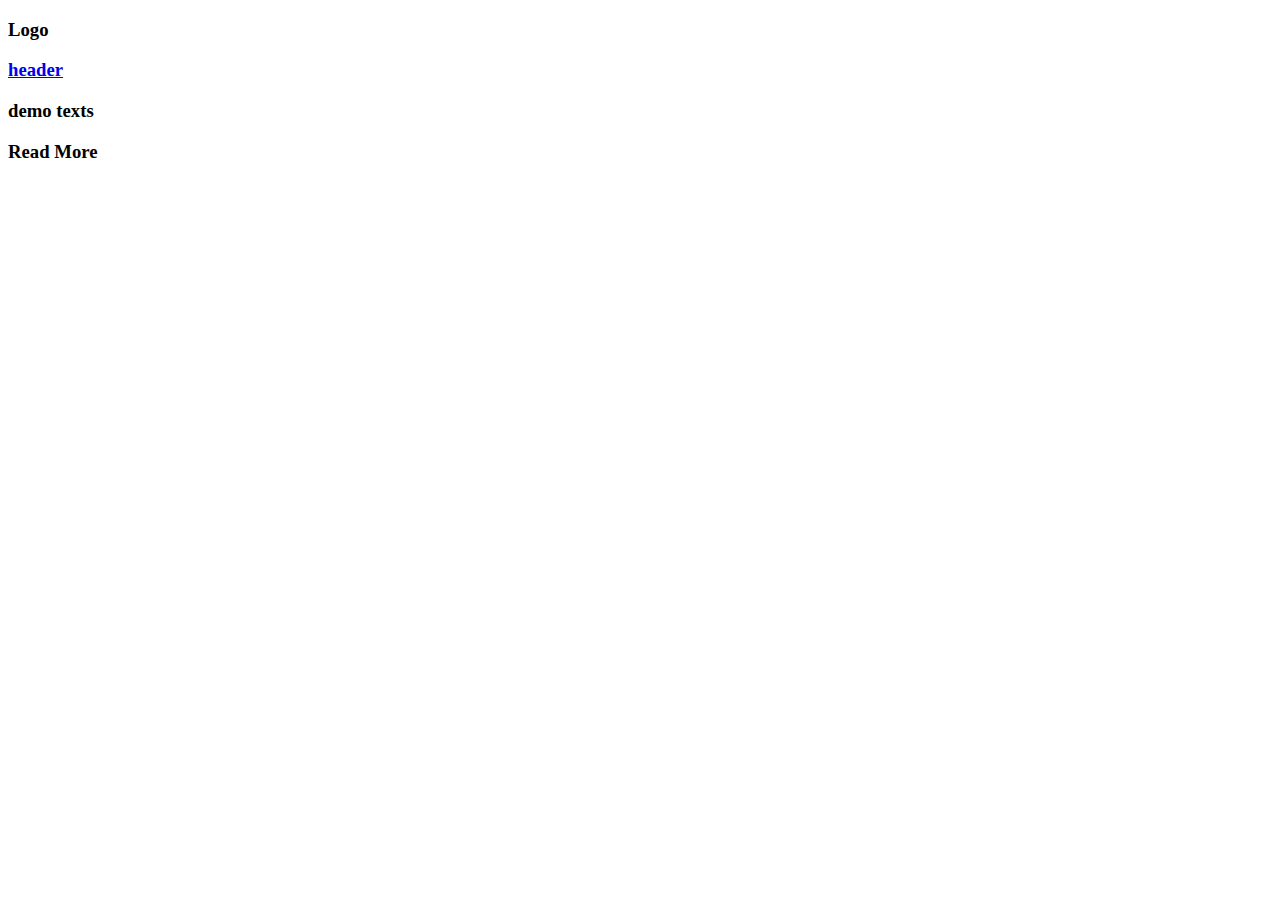
<file: index.html>
<!DOCTYPE html>
<html lang="en">
  <head>
    <meta charset="UTF-8" />
    <meta name="viewport" content="width=device-width, initial-scale=1.0" />
    <!-- Bootstrap LINK -->
    <link
      href="https://cdn.jsdelivr.net/npm/bootstrap@5.3.2/dist/css/bootstrap.min.css"
      rel="stylesheet"
      integrity="sha384-T3c6CoIi6uLrA9TneNEoa7RxnatzjcDSCmG1MXxSR1GAsXEV/Dwwykc2MPK8M2HN"
      crossorigin="anonymous"
    />

    <!-- ICONS Links -->
    <link
      rel="stylesheet"
      href="https://cdnjs.cloudflare.com/ajax/libs/font-awesome/6.4.2/css/all.min.css"
      integrity="sha512-z3gLpd7yknf1YoNbCzqRKc4qyor8gaKU1qmn+CShxbuBusANI9QpRohGBreCFkKxLhei6S9CQXFEbbKuqLg0DA=="
      crossorigin="anonymous"
      referrerpolicy="no-referrer"
    />
    <title>Quiz CSS</title>
  </head>
  <body>
    <!-- Nav Bar Start -->
    <div class="container bg-secondary-subtle">
      <div class="row align-items-center">
        <div class="col-10">
          <h3>Logo</h3>
        </div>

        <div class="col">
          <ul class="nav">
            <i class="fa-solid fa-bars"></i>
            <div class="navbar-content"></div>
            <!-- <li>Home</li>
            <li>About us</li> -->
          </ul>
        </div>
      </div>
    </div>
    <!-- Nav Bar End -->
    <!-- Header Start -->
    <div class="container text-center bg-secondary">
      <div class="row">
        <div class="col p-4">
          <h3>
            <a class="text-decoration-none text-black" href="./main.html"
              >header</a
            >
          </h3>
        </div>
      </div>
      <div class="row">
        <div class="col p-4">
          <h3>demo texts</h3>
        </div>
      </div>
      <div class="row w- text-center">
        <div class="col">
          <h3 class="bg-primary text-white p-3">Read More</h3>
        </div>
      </div>
      <div class="row">
        <div class="col p-3">
          <h3 class="bg-danger p-5 text-white"></h3>
        </div>
      </div>
      <div class="row">
        <div class="col">
          <h3 class="p-5 bg-primary text-white"></h3>
        </div>
        <div class="col">
          <h3 class="p-5 bg-primary text-white"></h3>
        </div>
      </div>
      <div class="row">
        <div class="col p-3">
          <h3 class="bg-dark text-white p-5"></h3>
        </div>
      </div>
    </div>
    <!-- Header End -->
    <!-- Bootstrap Links -->
    <script
      src="https://cdn.jsdelivr.net/npm/bootstrap@5.3.2/dist/js/bootstrap.bundle.min.js"
      integrity="sha384-C6RzsynM9kWDrMNeT87bh95OGNyZPhcTNXj1NW7RuBCsyN/o0jlpcV8Qyq46cDfL"
      crossorigin="anonymous"
    ></script>
  </body>
</html>
</file>
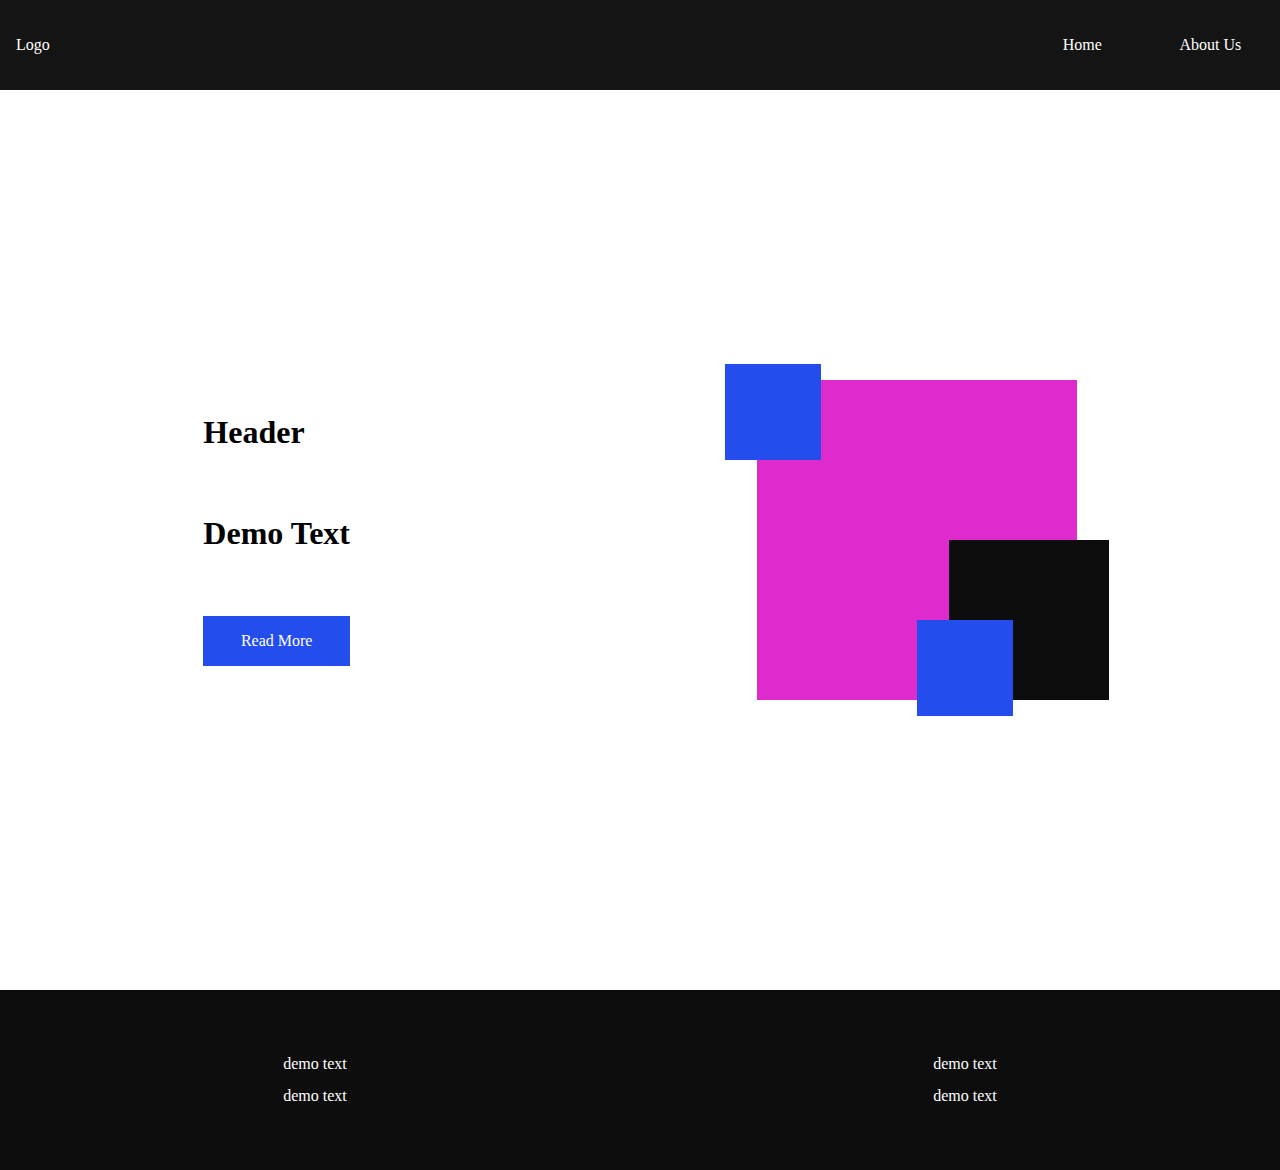
<file: main.html>
<!DOCTYPE html>
<html lang="en">
  <head>
    <meta charset="UTF-8" />
    <meta name="viewport" content="width=device-width, initial-scale=1.0" />
    <!-- CSS LINK -->
    <link rel="stylesheet" href="./style.css" />
    <title>WEB size</title>
  </head>
  <body>
    <section>
      <!-- Nav Bar Start -->
      <nav class="navBar">
        <div class="logo">Logo</div>
        <ul>
          <li><a href="./index.html">Home</a></li>
          <li><a href="./index.html">About Us</a></li>
        </ul>
      </nav>
      <!-- Nav Bar End -->
      <header>
        <div class="content">
          <h4 class="text-header">Header</h4>
          <h4 class="demo-text">Demo Text</h4>
          <div class="readMore">Read More</div>
        </div>
        <div class="colors">
          <div class="purple"></div>
          <div class="blue bule1"></div>
          <div class="black"></div>
          <div class="blue blue2"></div>
        </div>
      </header>
      <!-- Header -->
      <!-- Footer -->
      <footer>
        <div class="right div-footer">
          <p>demo text</p>
          <p>demo text</p>
        </div>
        <div class="left div-footer">
          <p>demo text</p>
          <p>demo text</p>
        </div>
      </footer>
      <!-- Footer -->
    </section>
  </body>
</html>
</file>
<file: style.css>
* {
  margin: 0;
  padding: 0;
  box-sizing: border-box;
}
section {
  width: 100%;
  height: 100vh;
}
.navBar {
  width: 100%;
  background-color: rgb(20, 20, 20);
  color: #ffffff;
  display: flex;
  justify-content: space-between;
  align-items: center;
  height: 10vh;
}
.navBar ul {
  display: flex;
  list-style: none;
  align-items: center;
  justify-content: space-around;
  width: 20%;
}
.navBar a {
  text-decoration: none;
  color: #ffffff;
}
.logo {
  margin-left: 1rem;
}
header {
  display: flex;
  align-items: center;
  height: 100vh;
  justify-content: space-around;
  /* gap: 30px; */
}
.content {
  display: grid;
  grid-template-columns: auto;
  gap: 4rem;
}
.text-header,
.demo-text {
  font-size: 2rem;
}
.readMore {
  background-color: #234eed;
  color: #ffffff;
  text-align: center;
  width: 100%;
  padding: 1rem;
}
.colors {
  position: relative;
}
.purple {
  text-align: center;
  background-color: #df2bcd;
  width: 100%;
  padding: 10rem;
}
.blue {
  color: #ffffff;
  background-color: #234eed;
}
.bule1 {
  position: absolute;
  top: -5%;
  left: -10%;
  padding: 3rem;
}
.bule2 {
  position: relative;
}
.black {
  background-color: rgb(14, 13, 13);
  position: absolute;

  padding: 5rem;
  right: -10%;
  top: 50%;
}
.blue2 {
  position: absolute;
  bottom: -5%;
  right: 20%;
  padding: 3rem;
}
footer {
  background-color: rgb(14, 13, 13);
  display: flex;
  justify-content: space-around;
  align-items: center;
  color: #ffffff;
  height: 20vh;
  gap: 20px;
}
.div-footer {
  margin: 1rem;
  line-height: 2;
}
</file>
